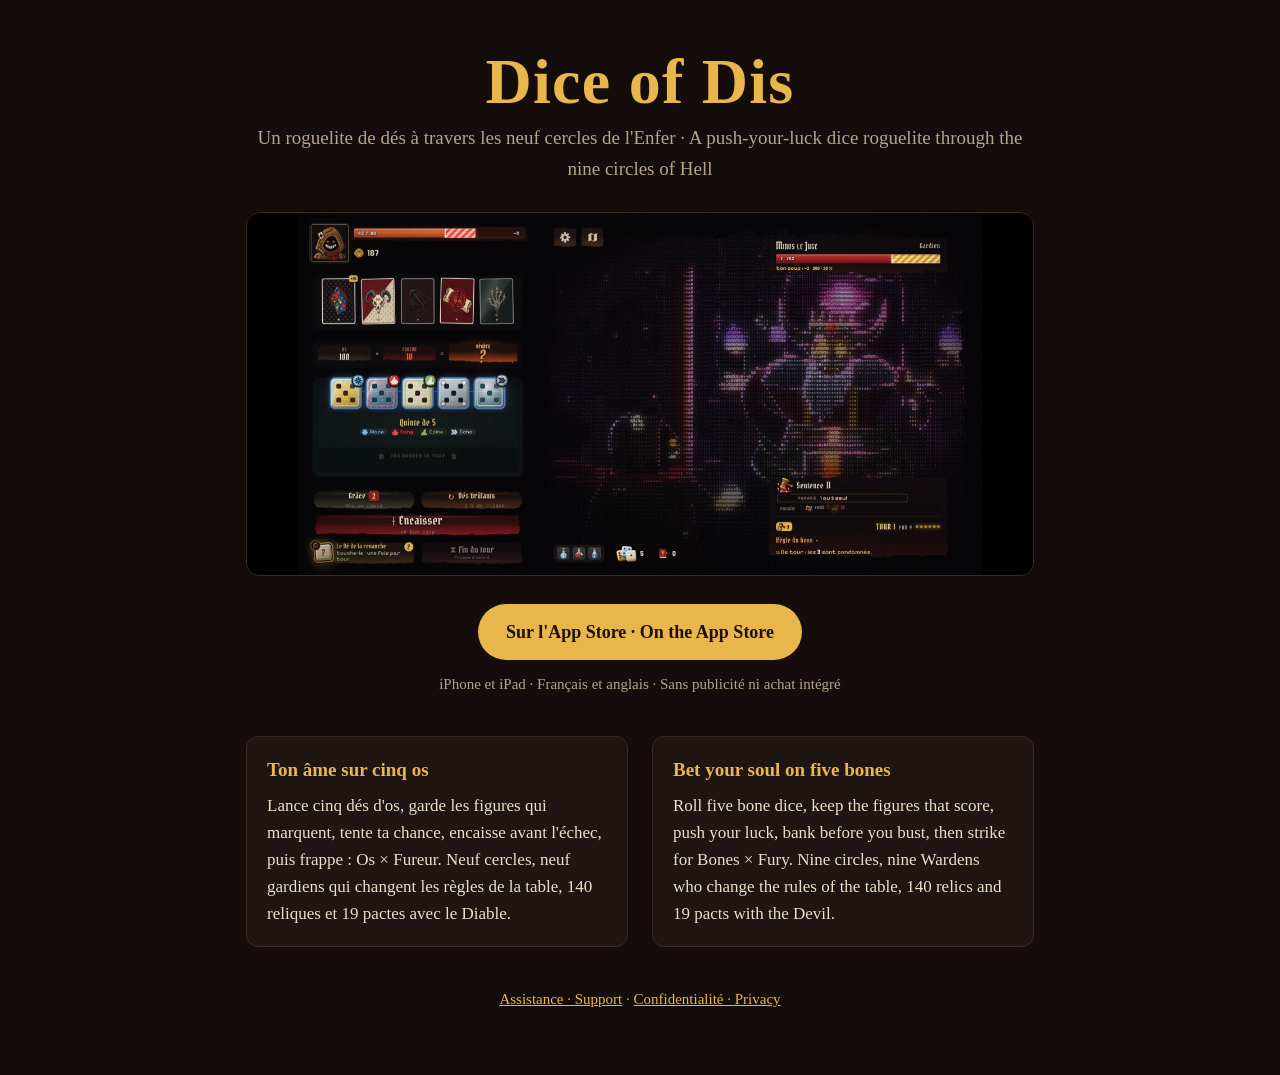
<file: index.html>
<!doctype html>
<html lang="fr">
<head>
<meta charset="utf-8">
<meta name="viewport" content="width=device-width, initial-scale=1">
<title>Dice of Dis</title>
<meta name="description" content="Un roguelite de dés à travers les neuf cercles de l'Enfer de Dante. Sur iPhone et iPad.">
<style>
  :root { --bg: #140d0b; --card: #1f1512; --ink: #eadfcb; --muted: #b3a48c; --gold: #e8b64a; --ember: #c9442c; --line: #3a2a22; }
  * { box-sizing: border-box; }
  body { margin: 0; background: var(--bg); color: var(--ink); font: 17px/1.6 Georgia, "Times New Roman", serif; }
  main { max-width: 820px; margin: 0 auto; padding: 48px 16px 64px; text-align: center; }
  h1 { color: var(--gold); font-size: clamp(40px, 9vw, 64px); line-height: 1.05; margin: 0 0 8px; letter-spacing: .02em; }
  .tag { color: var(--muted); font-size: 19px; margin: 0 0 28px; }
  img { display: block; width: 100%; height: auto; border-radius: 14px; border: 1px solid var(--line); margin: 0 auto 28px; }
  .store { display: inline-block; background: var(--gold); color: #1a100c; font-weight: bold; text-decoration: none; padding: 14px 28px;
           border-radius: 999px; font-size: 18px; }
  .store:hover { filter: brightness(1.08); }
  .note { color: var(--muted); font-size: 15px; margin: 12px 0 0; }
  .cols { display: grid; grid-template-columns: repeat(auto-fit, minmax(260px, 1fr)); gap: 24px; text-align: left; margin-top: 40px; }
  .cols section { background: var(--card); border: 1px solid var(--line); border-radius: 12px; padding: 18px 20px; }
  .cols h2 { color: var(--gold); font-size: 19px; margin: 0 0 6px; }
  .cols p { margin: 0; }
  footer { margin-top: 40px; color: var(--muted); font-size: 15px; }
  footer a { color: var(--gold); }
</style>
</head>
<body>
<main>
  <h1>Dice of Dis</h1>
  <p class="tag">Un roguelite de dés à travers les neuf cercles de l'Enfer · A push-your-luck dice roguelite through the nine circles of Hell</p>
  <img src="apercu.jpg" alt="Un combat contre Minos le Juge : cinq dés, une Quinte de 5, Os × Fureur" width="1400" height="644">
  <a class="store" href="https://apps.apple.com/app/id6837285863">Sur l'App Store · On the App Store</a>
  <p class="note">iPhone et iPad · Français et anglais · Sans publicité ni achat intégré</p>

  <div class="cols">
    <section>
      <h2>Ton âme sur cinq os</h2>
      <p>Lance cinq dés d'os, garde les figures qui marquent, tente ta chance, encaisse avant l'échec, puis frappe : Os × Fureur.
        Neuf cercles, neuf gardiens qui changent les règles de la table, 140 reliques et 19 pactes avec le Diable.</p>
    </section>
    <section>
      <h2>Bet your soul on five bones</h2>
      <p>Roll five bone dice, keep the figures that score, push your luck, bank before you bust, then strike for Bones × Fury.
        Nine circles, nine Wardens who change the rules of the table, 140 relics and 19 pacts with the Devil.</p>
    </section>
  </div>

  <footer>
    <a href="assistance.html">Assistance · Support</a> · <a href="confidentialite.html">Confidentialité · Privacy</a>
  </footer>
</main>
</body>
</html>
</file>
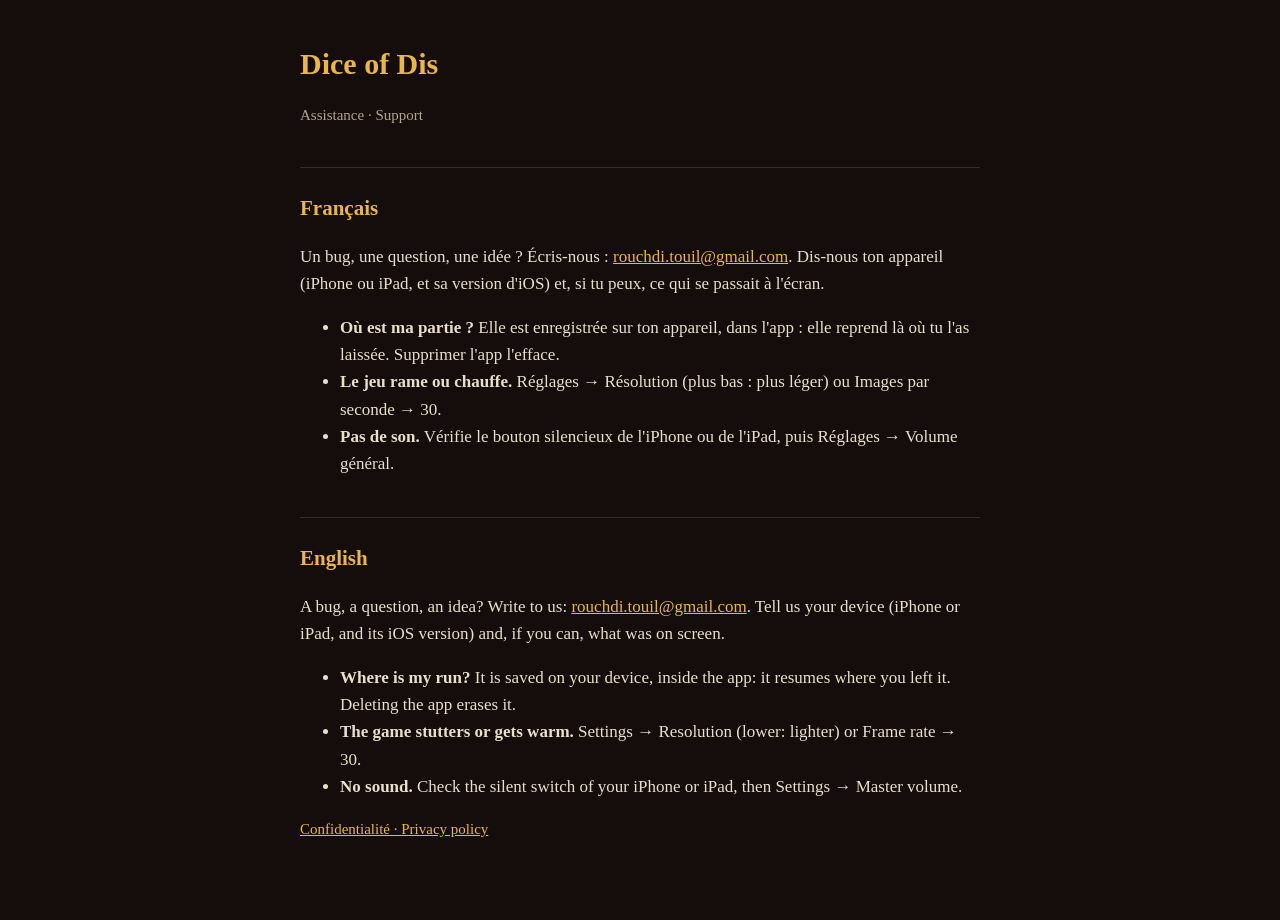
<file: assistance.html>
<!doctype html>
<html lang="fr">
<head>
<meta charset="utf-8">
<meta name="viewport" content="width=device-width, initial-scale=1">
<title>Dice of Dis — Assistance</title>
<style>
  :root { --bg: #140d0b; --card: #1f1512; --ink: #eadfcb; --muted: #b3a48c; --gold: #e8b64a; --line: #3a2a22; }
  body { margin: 0; background: var(--bg); color: var(--ink); font: 17px/1.6 Georgia, "Times New Roman", serif; }
  main { max-width: 680px; margin: 0 auto; padding: 40px 16px 64px; }
  h1 { color: var(--gold); font-size: 30px; margin: 0 0 4px; }
  h2 { color: var(--gold); font-size: 21px; margin: 40px 0 8px; padding-top: 24px; border-top: 1px solid var(--line); }
  p, li { color: var(--ink); } .muted { color: var(--muted); font-size: 15px; }
  a { color: var(--gold); }
</style>
</head>
<body>
<main>
  <h1>Dice of Dis</h1>
  <p class="muted">Assistance · Support</p>

  <h2>Français</h2>
  <p>Un bug, une question, une idée ? Écris-nous : <a href="mailto:rouchdi.touil@gmail.com">rouchdi.touil@gmail.com</a>. Dis-nous ton appareil (iPhone ou
    iPad, et sa version d'iOS) et, si tu peux, ce qui se passait à l'écran.</p>
  <ul>
    <li><strong>Où est ma partie ?</strong> Elle est enregistrée sur ton appareil, dans l'app : elle reprend là où tu l'as
      laissée. Supprimer l'app l'efface.</li>
    <li><strong>Le jeu rame ou chauffe.</strong> Réglages → Résolution (plus bas : plus léger) ou Images par seconde → 30.</li>
    <li><strong>Pas de son.</strong> Vérifie le bouton silencieux de l'iPhone ou de l'iPad, puis Réglages → Volume général.</li>
  </ul>

  <h2>English</h2>
  <p>A bug, a question, an idea? Write to us: <a href="mailto:rouchdi.touil@gmail.com">rouchdi.touil@gmail.com</a>. Tell us your device (iPhone or iPad, and
    its iOS version) and, if you can, what was on screen.</p>
  <ul>
    <li><strong>Where is my run?</strong> It is saved on your device, inside the app: it resumes where you left it. Deleting
      the app erases it.</li>
    <li><strong>The game stutters or gets warm.</strong> Settings → Resolution (lower: lighter) or Frame rate → 30.</li>
    <li><strong>No sound.</strong> Check the silent switch of your iPhone or iPad, then Settings → Master volume.</li>
  </ul>

  <p class="muted"><a href="confidentialite.html">Confidentialité · Privacy policy</a></p>
</main>
</body>
</html>
</file>
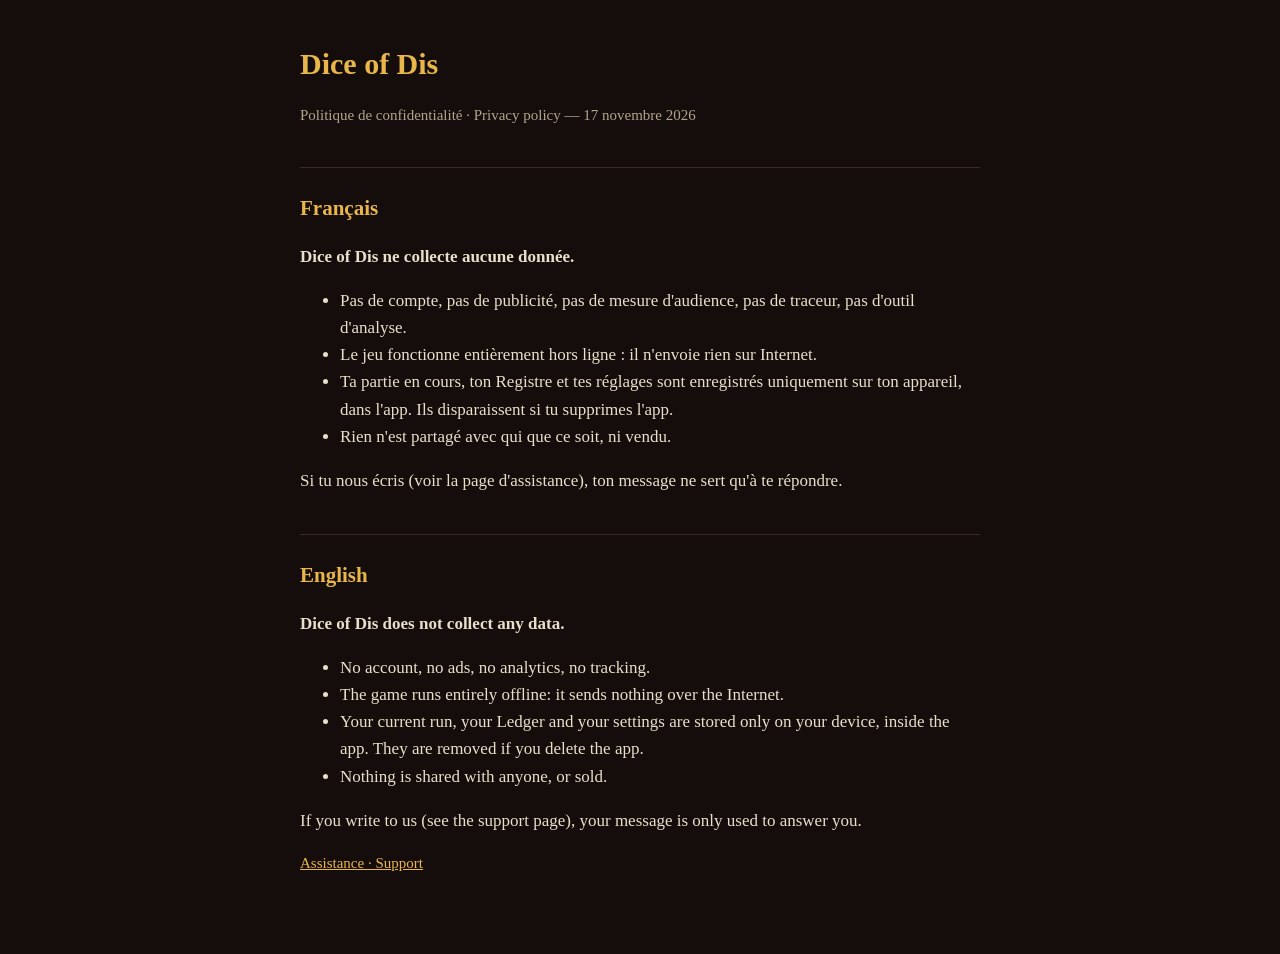
<file: confidentialite.html>
<!doctype html>
<html lang="fr">
<head>
<meta charset="utf-8">
<meta name="viewport" content="width=device-width, initial-scale=1">
<title>Dice of Dis — Confidentialité</title>
<style>
  :root { --bg: #140d0b; --card: #1f1512; --ink: #eadfcb; --muted: #b3a48c; --gold: #e8b64a; --line: #3a2a22; }
  body { margin: 0; background: var(--bg); color: var(--ink); font: 17px/1.6 Georgia, "Times New Roman", serif; }
  main { max-width: 680px; margin: 0 auto; padding: 40px 16px 64px; }
  h1 { color: var(--gold); font-size: 30px; margin: 0 0 4px; }
  h2 { color: var(--gold); font-size: 21px; margin: 40px 0 8px; padding-top: 24px; border-top: 1px solid var(--line); }
  p, li { color: var(--ink); } .muted { color: var(--muted); font-size: 15px; }
  a { color: var(--gold); }
</style>
</head>
<body>
<main>
  <h1>Dice of Dis</h1>
  <p class="muted">Politique de confidentialité · Privacy policy — 17 novembre 2026</p>

  <h2>Français</h2>
  <p><strong>Dice of Dis ne collecte aucune donnée.</strong></p>
  <ul>
    <li>Pas de compte, pas de publicité, pas de mesure d'audience, pas de traceur, pas d'outil d'analyse.</li>
    <li>Le jeu fonctionne entièrement hors ligne : il n'envoie rien sur Internet.</li>
    <li>Ta partie en cours, ton Registre et tes réglages sont enregistrés uniquement sur ton appareil, dans l'app. Ils
      disparaissent si tu supprimes l'app.</li>
    <li>Rien n'est partagé avec qui que ce soit, ni vendu.</li>
  </ul>
  <p>Si tu nous écris (voir la page d'assistance), ton message ne sert qu'à te répondre.</p>

  <h2>English</h2>
  <p><strong>Dice of Dis does not collect any data.</strong></p>
  <ul>
    <li>No account, no ads, no analytics, no tracking.</li>
    <li>The game runs entirely offline: it sends nothing over the Internet.</li>
    <li>Your current run, your Ledger and your settings are stored only on your device, inside the app. They are removed
      if you delete the app.</li>
    <li>Nothing is shared with anyone, or sold.</li>
  </ul>
  <p>If you write to us (see the support page), your message is only used to answer you.</p>

  <p class="muted"><a href="assistance.html">Assistance · Support</a></p>
</main>
</body>
</html>
</file>
